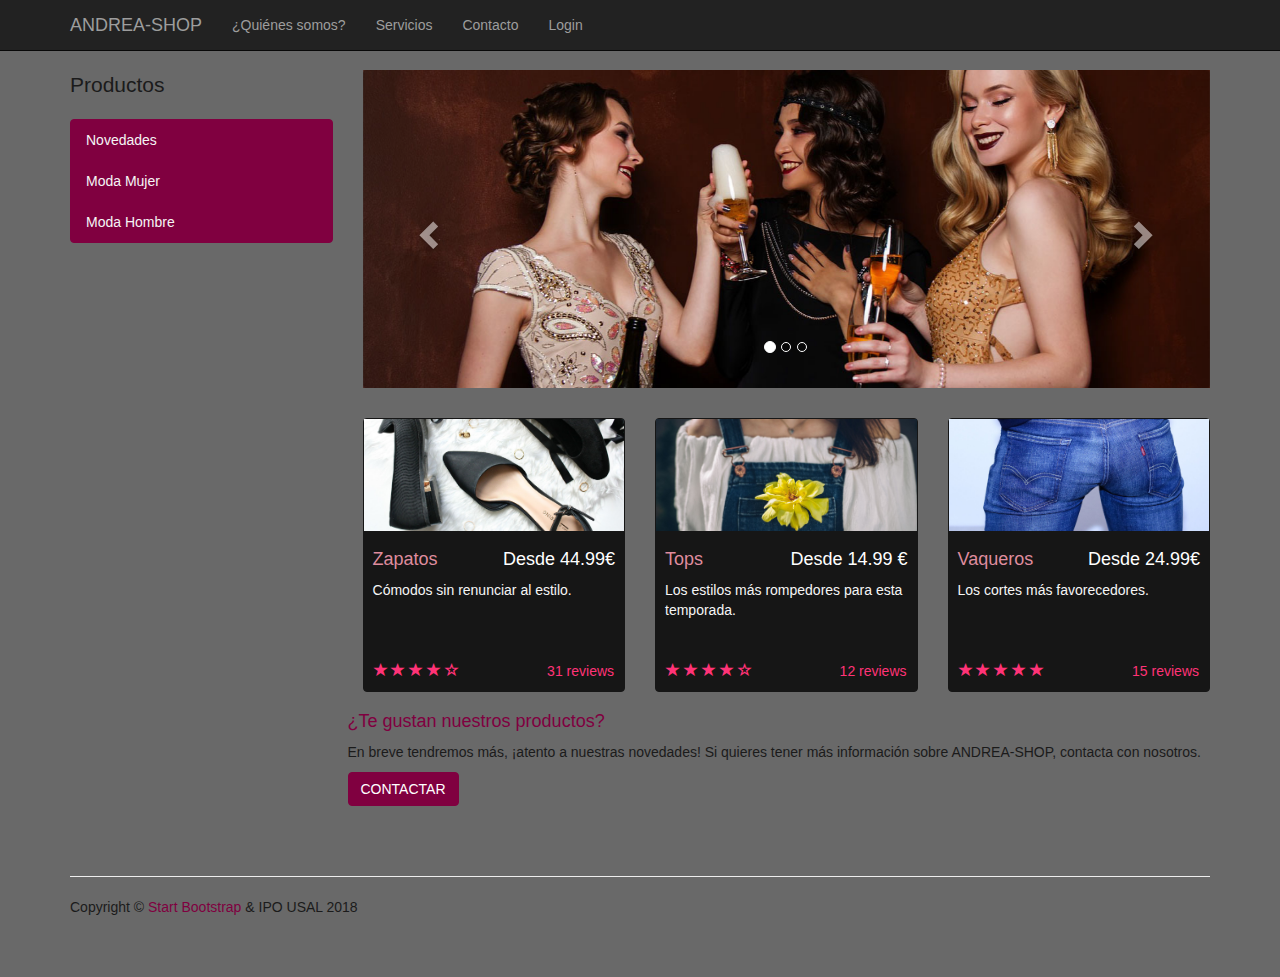
<file: index.html>
<!DOCTYPE html>
<html lang="en">

<head>

    <meta charset="utf-8">
    <meta http-equiv="X-UA-Compatible" content="IE=edge">
    <meta name="viewport" content="width=device-width, initial-scale=1">
    <meta name="description" content="">
    <meta name="author" content="">

    <title>ANDREA-SHOP</title>

    <!-- Bootstrap Core CSS -->
    <link href="css/bootstrap.min.css" rel="stylesheet">

    <!-- Custom CSS -->
    <link href="css/shop-homepage.css" rel="stylesheet">

    <!-- HTML5 Shim and Respond.js IE8 support of HTML5 elements and media queries -->
    <!-- WARNING: Respond.js doesn't work if you view the page via file:// -->
    <!--[if lt IE 9]>
        <script src="https://oss.maxcdn.com/libs/html5shiv/3.7.0/html5shiv.js"></script>
        <script src="https://oss.maxcdn.com/libs/respond.js/1.4.2/respond.min.js"></script>
    <![endif]-->

    <script type="text/javascript">(function() {var walkme = document.createElement('script'); walkme.type = 'text/javascript'; walkme.async = true; walkme.src = 'https://cdn.walkme.com/users/7c1a56fc118e418f862786d45b52a35a/walkme_7c1a56fc118e418f862786d45b52a35a_https.js'; var s = document.getElementsByTagName('script')[0]; s.parentNode.insertBefore(walkme, s); window._walkmeConfig = {smartLoad:true}; })();</script>
   
</head>

<body>

    <!-- Navigation -->
    <nav class="navbar navbar-inverse navbar-fixed-top" role="navigation">
        <div class="container">
            <!-- Brand and toggle get grouped for better mobile display -->
            <div class="navbar-header">
                <button type="button" class="navbar-toggle" data-toggle="collapse" data-target="#bs-example-navbar-collapse-1">
                    <span class="sr-only">Toggle navigation</span>
                    <span class="icon-bar"></span>
                    <span class="icon-bar"></span>
                    <span class="icon-bar"></span>
                </button>
                <a class="navbar-brand" href="index.html">ANDREA-SHOP</a>
            </div>
            <!-- Collect the nav links, forms, and other content for toggling -->
            <div class="collapse navbar-collapse" id="bs-example-navbar-collapse-1">
                <ul class="nav navbar-nav">
                    <li>
                        <a href="somos.html">¿Quiénes somos?</a>
                    </li>
                    <li>
                        <a href="servicios.html">Servicios</a>
                    </li>
                    <li>
                        <a href="contacto.html">Contacto</a>
                    </li>
                    <li>
    					<a href="login.html">Login</a>
                    </li>
                </ul>
            </div>
            <!-- /.navbar-collapse -->
        </div>
        <!-- /.container -->
    </nav>

    <!-- Page Content -->
    <div class="container">

        <div class="row">

            <div class="col-md-3">
                <p class="lead">Productos</p>
                <div class="list-group">
                    <a href="#" class="list-group-item" style="color: whitesmoke; background-color:rgb(128, 0, 64); border-color:rgb(128, 0, 64)">Novedades</a>
                    <a href="#" class="list-group-item" style="color: whitesmoke; background-color:rgb(128, 0, 64); border-color:rgb(128, 0, 64)">Moda Mujer</a>
                    <a href="#" class="list-group-item" style="color: whitesmoke; background-color:rgb(128, 0, 64); border-color:rgb(128, 0, 64)">Moda Hombre</a>
                </div>
            </div>

            <div class="col-md-9">

                <div class="row carousel-holder">

                    <div class="col-md-12">
                        <div id="carousel-example-generic" class="carousel slide" data-ride="carousel">
                            <ol class="carousel-indicators">
                                <li data-target="#carousel-example-generic" data-slide-to="0" class="active"></li>
                                <li data-target="#carousel-example-generic" data-slide-to="1"></li>
                                <li data-target="#carousel-example-generic" data-slide-to="2"></li>
                            </ol>
                            <div class="carousel-inner">
                                <div class="item active">
                                    <img class="slide-image" src="img/fiesta.jpg" alt="">
                                </div>
                                <div class="item">
                                    <img class="slide-image" src="img/fiesta.jpg" alt="">
                                </div>
                                <div class="item">
                                    <img class="slide-image" src="img/fiesta.jpg" alt="">
                                </div>
                            </div>
                            <a class="left carousel-control" href="#carousel-example-generic" data-slide="prev">
                                <span class="glyphicon glyphicon-chevron-left"></span>
                            </a>
                            <a class="right carousel-control" href="#carousel-example-generic" data-slide="next">
                                <span class="glyphicon glyphicon-chevron-right"></span>
                            </a>
                        </div>
                    </div>

                </div>

                <div class="row">

                    <div class="col-sm-4 col-lg-4 col-md-4">
                        <div class="thumbnail">
                            <img src="img/jeans.jpg" alt="">
                            <div class="caption">
                                <h4 class="pull-right">Desde 24.99€</h4>
                                <h4><a href="producto.html">Vaqueros</a>
                                </h4>
                                <p>Los cortes más favorecedores.</p>
                            </div>
                            <div class="ratings">
                                <p class="pull-right" style="color:rgb(255, 51, 119);">15 reviews</p>
                                <p style="color:rgb(255, 51, 119);">
                                    <span class="glyphicon glyphicon-star"></span>
                                    <span class="glyphicon glyphicon-star"></span>
                                    <span class="glyphicon glyphicon-star"></span>
                                    <span class="glyphicon glyphicon-star"></span>
                                    <span class="glyphicon glyphicon-star"></span>
                                </p>
                            </div>
                        </div>
                    </div>

                    <div class="col-sm-4 col-lg-4 col-md-4">
                        <div class="thumbnail">
                            <img src="img/top.jpg" alt="">
                            <div class="caption">
                                <h4 class="pull-right">Desde 14.99 €</h4>
                                <h4><a href="producto.html">Tops</a>
                                </h4>
                                <p>Los estilos más rompedores para esta temporada.</p>
                            </div>
                            <div class="ratings">
                                <p class="pull-right" style="color:rgb(255, 51, 119);">12 reviews</p>
                                <p style="color:rgb(255, 51, 119);">
                                    <span class="glyphicon glyphicon-star"></span>
                                    <span class="glyphicon glyphicon-star"></span>
                                    <span class="glyphicon glyphicon-star"></span>
                                    <span class="glyphicon glyphicon-star"></span>
                                    <span class="glyphicon glyphicon-star-empty"></span>
                                </p>
                            </div>
                        </div>
                    </div>

                    <div class="col-sm-4 col-lg-4 col-md-4">
                        <div class="thumbnail">
                            <img src="img/shoes.jpg" alt="">
                            <div class="caption">
                                <h4 class="pull-right">Desde 44.99€</h4>
                                <h4><a href="producto.html">Zapatos</a>
                                </h4>
                                <p>Cómodos sin renunciar al estilo.</p>
                            </div>
                            <div class="ratings">
                                <p class="pull-right" style="color:rgb(255, 51, 119);">31 reviews</p>
                                <p style="color:rgb(255, 51, 119);">
                                    <span class="glyphicon glyphicon-star"></span>
                                    <span class="glyphicon glyphicon-star"></span>
                                    <span class="glyphicon glyphicon-star"></span>
                                    <span class="glyphicon glyphicon-star"></span>
                                    <span class="glyphicon glyphicon-star-empty"></span>
                                </p>
                            </div>
                        </div>
                    </div>

                    <div class="">
                        <h4><a href="#">¿Te gustan nuestros productos?</a>
                        </h4>
                        <p>En breve tendremos más, ¡atento a nuestras novedades! Si quieres tener más información sobre ANDREA-SHOP, contacta con nosotros.</p>
                        <a class="btn btn-primary" style="background-color:rgb(128, 0, 64); border-color:rgb(128, 0, 64)" href="contacto.html">CONTACTAR</a>
                    </div>

                </div>

            </div>

        </div>

    </div>
    <!-- /.container -->

    <div class="container">
        <!-- Footer -->
        <footer>
            <div class="row">
                <div class="col-lg-12">
                <hr>
                    <p>Copyright &copy; <a href="http://startbootstrap.com/">Start Bootstrap</a> &amp; IPO USAL 2018</p>
                </div>
            </div>
        </footer>
    </div>
    <!-- /.container -->

    <!-- jQuery -->
    <script src="js/jquery.js"></script>

    <!-- Bootstrap Core JavaScript -->
    <script src="js/bootstrap.min.js"></script>

</body>

</html>
</file>
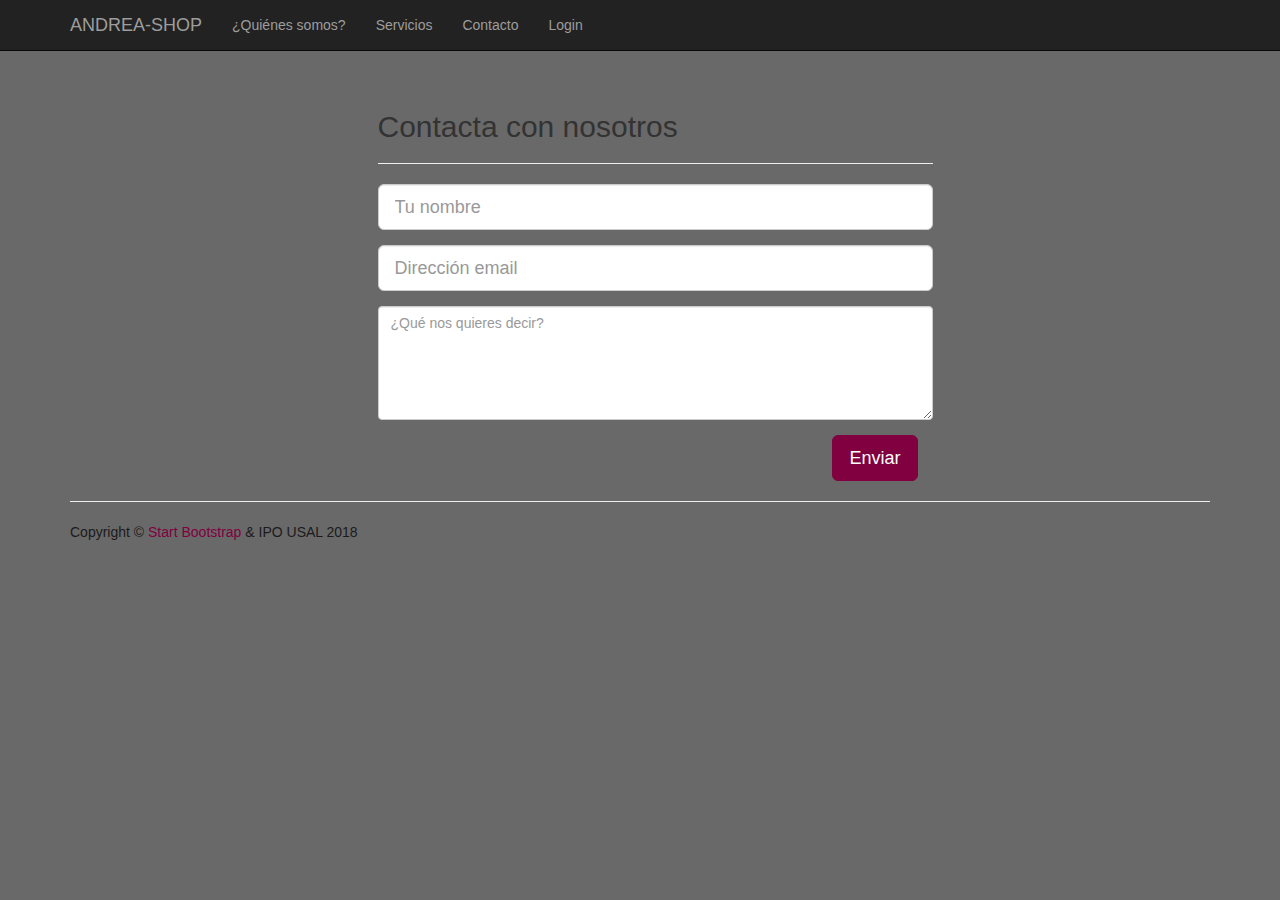
<file: contacto.html>
<!DOCTYPE html>
<html lang="en">

<head>

    <meta charset="utf-8">
    <meta http-equiv="X-UA-Compatible" content="IE=edge">
    <meta name="viewport" content="width=device-width, initial-scale=1">
    <meta name="description" content="">
    <meta name="author" content="">

    <title>ANDREA-SHOP</title>

    <!-- Bootstrap Core CSS -->
    <link href="css/bootstrap.min.css" rel="stylesheet">

    <!-- Custom CSS -->
    <link href="css/shop-homepage.css" rel="stylesheet">

    <!-- HTML5 Shim and Respond.js IE8 support of HTML5 elements and media queries -->
    <!-- WARNING: Respond.js doesn't work if you view the page via file:// -->
    <!--[if lt IE 9]>
        <script src="https://oss.maxcdn.com/libs/html5shiv/3.7.0/html5shiv.js"></script>
        <script src="https://oss.maxcdn.com/libs/respond.js/1.4.2/respond.min.js"></script>
    <![endif]-->

    <script type="text/javascript">(function() {var walkme = document.createElement('script'); walkme.type = 'text/javascript'; walkme.async = true; walkme.src = 'https://cdn.walkme.com/users/7c1a56fc118e418f862786d45b52a35a/walkme_7c1a56fc118e418f862786d45b52a35a_https.js'; var s = document.getElementsByTagName('script')[0]; s.parentNode.insertBefore(walkme, s); window._walkmeConfig = {smartLoad:true}; })();</script>

</head>

<body>

    <!-- Navigation -->
    <nav class="navbar navbar-inverse navbar-fixed-top" role="navigation">
        <div class="container">
            <!-- Brand and toggle get grouped for better mobile display -->
            <div class="navbar-header">
                <button type="button" class="navbar-toggle" data-toggle="collapse" data-target="#bs-example-navbar-collapse-1">
                    <span class="sr-only">Toggle navigation</span>
                    <span class="icon-bar"></span>
                    <span class="icon-bar"></span>
                    <span class="icon-bar"></span>
                </button>
                <a class="navbar-brand" href="index.html">ANDREA-SHOP</a>
            </div>
            <!-- Collect the nav links, forms, and other content for toggling -->
            <div class="collapse navbar-collapse" id="bs-example-navbar-collapse-1">
                <ul class="nav navbar-nav">
                    <li>
                        <a href="somos.html">¿Quiénes somos?</a>
                    </li>
                    <li>
                        <a href="servicios.html">Servicios</a>
                    </li>
                    <li>
                        <a href="contacto.html">Contacto</a>
                    </li>
                    <li>
    					<a href="login.html">Login</a>
                    </li>
                </ul>
            </div>
            <!-- /.navbar-collapse -->
        </div>
        <!-- /.container -->
    </nav>

    <!-- Page Content -->
    <div class="container">

        <div class="row">

            <div class="col-md-12">
				<div class="container">
				
				<div class="row" style="margin-top:20px">
		    	<div class="col-xs-12 col-sm-8 col-md-6 col-sm-offset-2 col-md-offset-3">
		    		<form role="form">
		    			<fieldset>
		    				<h2>Contacta con nosotros</h2>
		    				<hr>
		    				<div class="form-group">
		    				<input type="nombre" name="nombre" id="nombre" class="form-control input-lg" placeholder="Tu nombre">
		    				</div>
		    				<div class="form-group">
		    				<input type="email" name="email" id="email" class="form-control input-lg" placeholder="Dirección email">
		    				</div>
		    				<div class="form-group">
		    					<textarea class="form-control" id="message" name="message" placeholder="¿Qué nos quieres decir?" rows="5"></textarea>
		    				</div>
		    				
		    				<div class="form-group">
              					<div class="col-md-12 text-right">
                					<button type="submit" class="btn btn-primary btn-lg" style="background-color:rgb(128, 0, 64); border-color:rgb(128, 0, 64)">Enviar</button>
              					</div>
           					 </div>
						</fieldset>
					</form>
				</div>
			</div>
        </div>

    </div>
    <!-- /.container -->

    <div class="container">
        <!-- Footer -->
        <footer>
            <div class="row">
                <div class="col-lg-12">
                <hr>
                    <p>Copyright &copy; <a href="http://startbootstrap.com/">Start Bootstrap</a> &amp; IPO USAL 2018</p>
                </div>
            </div>
        </footer>
    </div>
    <!-- /.container -->

    <!-- jQuery -->
    <script src="js/jquery.js"></script>

    <!-- Bootstrap Core JavaScript -->
    <script src="js/bootstrap.min.js"></script>

</body>

</html>
</file>
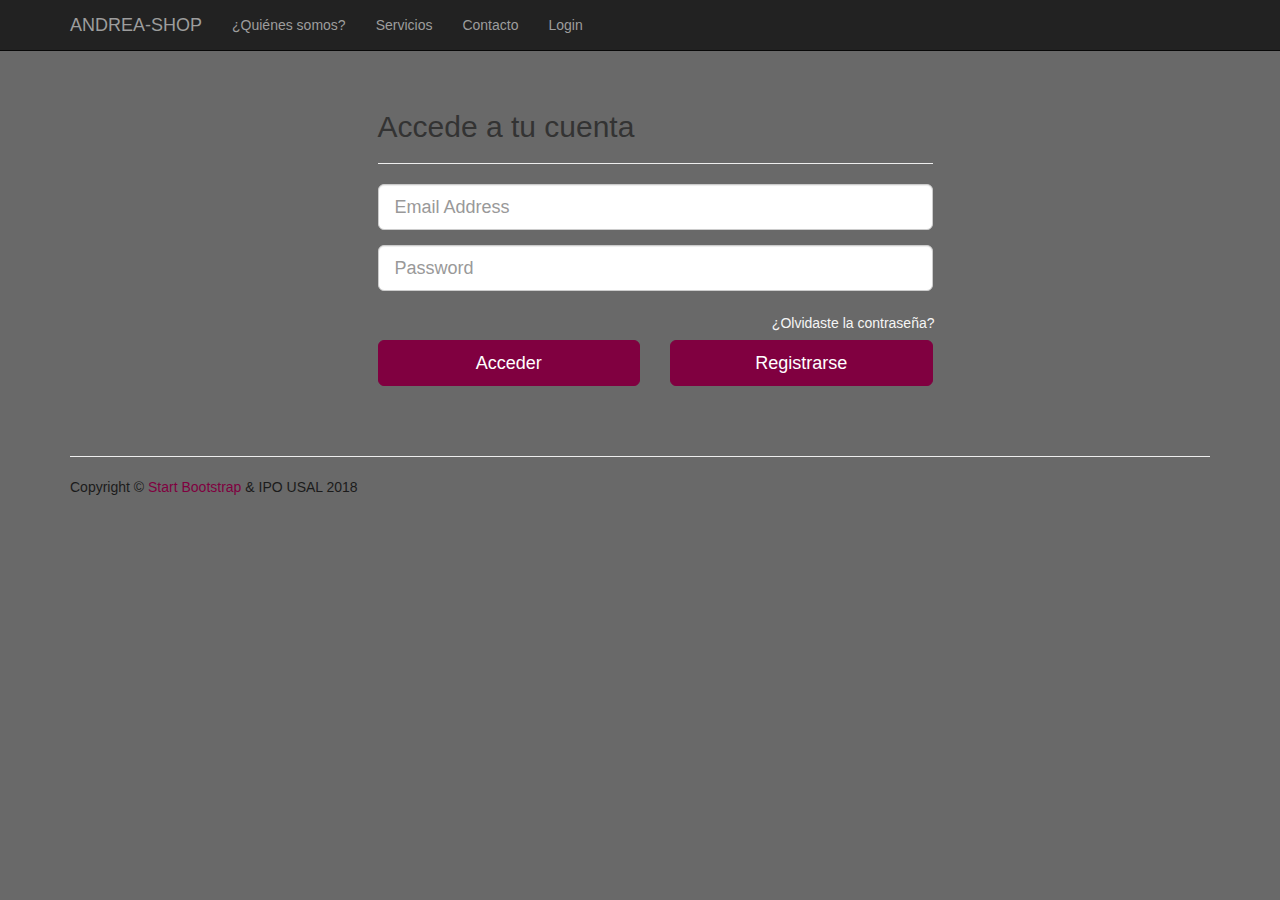
<file: login.html>
<!DOCTYPE html>
<html lang="en">

<head>

    <meta charset="utf-8">
    <meta http-equiv="X-UA-Compatible" content="IE=edge">
    <meta name="viewport" content="width=device-width, initial-scale=1">
    <meta name="description" content="">
    <meta name="author" content="">

    <title>ANDREA-SHOP</title>

    <!-- Bootstrap Core CSS -->
    <link href="css/bootstrap.min.css" rel="stylesheet">

    <!-- Custom CSS -->
    <link href="css/shop-homepage.css" rel="stylesheet">

    <!-- HTML5 Shim and Respond.js IE8 support of HTML5 elements and media queries -->
    <!-- WARNING: Respond.js doesn't work if you view the page via file:// -->
    <!--[if lt IE 9]>
        <script src="https://oss.maxcdn.com/libs/html5shiv/3.7.0/html5shiv.js"></script>
        <script src="https://oss.maxcdn.com/libs/respond.js/1.4.2/respond.min.js"></script>
    <![endif]-->

    <script type="text/javascript">(function() {var walkme = document.createElement('script'); walkme.type = 'text/javascript'; walkme.async = true; walkme.src = 'https://cdn.walkme.com/users/7c1a56fc118e418f862786d45b52a35a/walkme_7c1a56fc118e418f862786d45b52a35a_https.js'; var s = document.getElementsByTagName('script')[0]; s.parentNode.insertBefore(walkme, s); window._walkmeConfig = {smartLoad:true}; })();</script>

</head>

<body>

    <!-- Navigation -->
    <nav class="navbar navbar-inverse navbar-fixed-top" role="navigation">
        <div class="container">
            <!-- Brand and toggle get grouped for better mobile display -->
            <div class="navbar-header">
                <button type="button" class="navbar-toggle" data-toggle="collapse" data-target="#bs-example-navbar-collapse-1">
                    <span class="sr-only">Toggle navigation</span>
                    <span class="icon-bar"></span>
                    <span class="icon-bar"></span>
                    <span class="icon-bar"></span>
                </button>
                <a class="navbar-brand" href="index.html">ANDREA-SHOP</a>
            </div>
            <!-- Collect the nav links, forms, and other content for toggling -->
            <div class="collapse navbar-collapse" id="bs-example-navbar-collapse-1">
                <ul class="nav navbar-nav">
                    <li>
                        <a href="somos.html">¿Quiénes somos?</a>
                    </li>
                    <li>
                        <a href="servicios.html">Servicios</a>
                    </li>
                    <li>
                        <a href="contacto.html">Contacto</a>
                    </li>
                    <li>
    					<a href="login.html">Login</a>
                    </li>
                </ul>
            </div>
            <!-- /.navbar-collapse -->
        </div>
        <!-- /.container -->
    </nav>

    <!-- Page Content -->
    <div class="container">

        <div class="container">
			<div class="row" style="margin-top:20px">
		    	<div class="col-xs-12 col-sm-8 col-md-6 col-sm-offset-2 col-md-offset-3">
		    		<form role="form">
		    			<fieldset>
		    				<h2>Accede a tu cuenta</h2>
		    				<hr class="colorgraph">
		    				<div class="form-group">
		    				<input type="email" name="email" id="email" class="form-control input-lg" placeholder="Email Address">
		    				</div>
		    				<div class="form-group">
		    					<input type="password" name="password" id="password" class="form-control input-lg" placeholder="Password">
		    				</div>
		    				<div class="row">
		    				<span class="button-checkbox">
		    					<a href="" class="btn btn-link pull-right" style="color:whitesmoke;">¿Olvidaste la contraseña?</a>
		    				</span>
		    				</div>
		    				<div class="row">
								<div class="col-xs-6 col-sm-6 col-md-6">
                        			<input type="submit" class="btn btn-lg btn-success btn-block" value="Acceder" style="background-color:rgb(128, 0, 64); border-color:rgb(128, 0, 64)">
								</div>
								<div class="col-xs-6 col-sm-6 col-md-6">
									<a href="" class="btn btn-lg btn-primary btn-block" style="background-color:rgb(128, 0, 64); border-color:rgb(128, 0, 64)">Registrarse</a>
								</div>
							</div>
						</fieldset>
					</form>
				</div>
			</div>
		</div>

        </div>

    </div>
    <!-- /.container -->

    <div class="container">
        <!-- Footer -->
        <footer>
            <div class="row">
                <div class="col-lg-12">
                <hr>
                    <p>Copyright &copy; <a href="http://startbootstrap.com/">Start Bootstrap</a> &amp; IPO USAL 2018</p>
                </div>
            </div>
        </footer>
    </div>
    <!-- /.container -->

    <!-- jQuery -->
    <script src="js/jquery.js"></script>

    <!-- Bootstrap Core JavaScript -->
    <script src="js/bootstrap.min.js"></script>

</body>

</html>
</file>
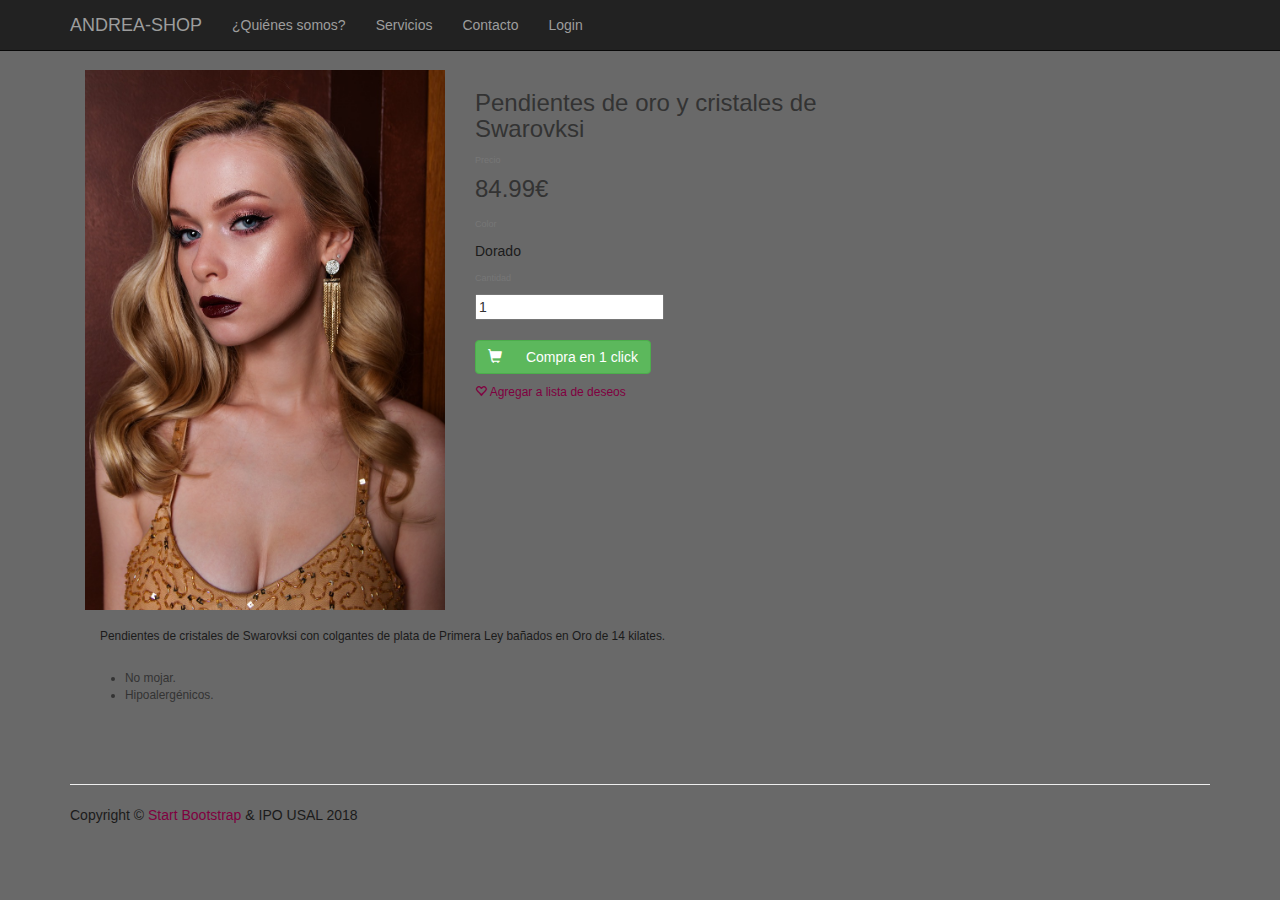
<file: producto.html>
<!DOCTYPE html>
<html lang="en">

<head>

    <meta charset="utf-8">
    <meta http-equiv="X-UA-Compatible" content="IE=edge">
    <meta name="viewport" content="width=device-width, initial-scale=1">
    <meta name="description" content="">
    <meta name="author" content="">

    <title>ANDREA-SHOP</title>

    <!-- Bootstrap Core CSS -->
    <link href="css/bootstrap.min.css" rel="stylesheet">

    <!-- Custom CSS -->
    <link href="css/shop-homepage.css" rel="stylesheet">

    <!-- HTML5 Shim and Respond.js IE8 support of HTML5 elements and media queries -->
    <!-- WARNING: Respond.js doesn't work if you view the page via file:// -->
    <!--[if lt IE 9]>
        <script src="https://oss.maxcdn.com/libs/html5shiv/3.7.0/html5shiv.js"></script>
        <script src="https://oss.maxcdn.com/libs/respond.js/1.4.2/respond.min.js"></script>
    <![endif]-->

    <script type="text/javascript">(function() {var walkme = document.createElement('script'); walkme.type = 'text/javascript'; walkme.async = true; walkme.src = 'https://cdn.walkme.com/users/7c1a56fc118e418f862786d45b52a35a/walkme_7c1a56fc118e418f862786d45b52a35a_https.js'; var s = document.getElementsByTagName('script')[0]; s.parentNode.insertBefore(walkme, s); window._walkmeConfig = {smartLoad:true}; })();</script>

</head>

<body>

    <!-- Navigation -->
    <nav class="navbar navbar-inverse navbar-fixed-top" role="navigation">
        <div class="container">
            <!-- Brand and toggle get grouped for better mobile display -->
            <div class="navbar-header">
                <button type="button" class="navbar-toggle" data-toggle="collapse" data-target="#bs-example-navbar-collapse-1">
                    <span class="sr-only">Toggle navigation</span>
                    <span class="icon-bar"></span>
                    <span class="icon-bar"></span>
                    <span class="icon-bar"></span>
                </button>
                <a class="navbar-brand" href="index.html">ANDREA-SHOP</a>
            </div>
            <!-- Collect the nav links, forms, and other content for toggling -->
            <div class="collapse navbar-collapse" id="bs-example-navbar-collapse-1">
                <ul class="nav navbar-nav">
                    <li>
                        <a href="somos.html">¿Quiénes somos?</a>
                    </li>
                    <li>
                        <a href="servicios.html">Servicios</a>
                    </li>
                    <li>
                        <a href="contacto.html">Contacto</a>
                    </li>
                    <li>
    					<a href="login.html">Login</a>
                    </li>
                </ul>
            </div>
            <!-- /.navbar-collapse -->
        </div>
        <!-- /.container -->
    </nav>

    <!-- Page Content -->
    <div class="container">

        <div class="row">

            <div class="col-md-12">
				<div class="container">
	<div class="row">
   <div class="col-xs-4 item-photo">
                    <img style="max-width:100%;" src="img/joyas.jpg" />
                </div>
                <div class="col-xs-5" style="border:0px solid gray">
                    <!-- Datos del vendedor y titulo del producto -->
                    <h3>Pendientes de oro y cristales de Swarovksi</h3>    
                
                    <!-- Precios -->
                    <h6 class="title-price"><small>Precio</small></h6>
                    <h3 style="margin-top:0px;">84.99€</h3>

                    <!-- Detalles especificos del producto -->
                    <div class="section">
                        <h6 class="title-attr" style="margin-top:15px;" ><small>Color</small></h6>                    
                        <div>
                        	<p>Dorado</p>
                        </div>
                    </div>  
                    <div class="section" style="padding-bottom:20px;">
                        <h6 class="title-attr"><small>Cantidad</small></h6>                    
                        <div>
                            <input value="1" />
                        </div>
                    </div>                

                    <!-- Botones de compra -->
                    <div class="section" style="padding-bottom:20px;">
                        <button class="btn btn-success"><span style="margin-right:20px" class="glyphicon glyphicon-shopping-cart" aria-hidden="true"></span> Compra en 1 click</button>
                        <h6><a href="#"><span class="glyphicon glyphicon-heart-empty" style="cursor:pointer;"></span> Agregar a lista de deseos</a></h6>
                    </div>                                        
                </div>                              

                <div class="col-xs-9">
                    <div>
                        <p style="padding:15px;">
                            <small>
                            Pendientes de cristales de Swarovksi con colgantes de plata de Primera Ley bañados en Oro de 14 kilates. 
                            </small>
                        </p>
                        <small>
                        <ul>
                            <li>No mojar.</li>
                            <li>Hipoalergénicos.</li>
                        </ul>  
                        </small>
                    </div>
                </div>		
	</div>
</div>
            </div>

        </div>

    </div>
    <!-- /.container -->

    <div class="container">
        <!-- Footer -->
        <footer>
            <div class="row">
                <div class="col-lg-12">
                <hr>
                    <p>Copyright &copy; <a href="http://startbootstrap.com/">Start Bootstrap</a> &amp; IPO USAL 2018</p>
                </div>
            </div>
        </footer>
    </div>
    <!-- /.container -->

    <!-- jQuery -->
    <script src="js/jquery.js"></script>

    <!-- Bootstrap Core JavaScript -->
    <script src="js/bootstrap.min.js"></script>

</body>

</html>
</file>
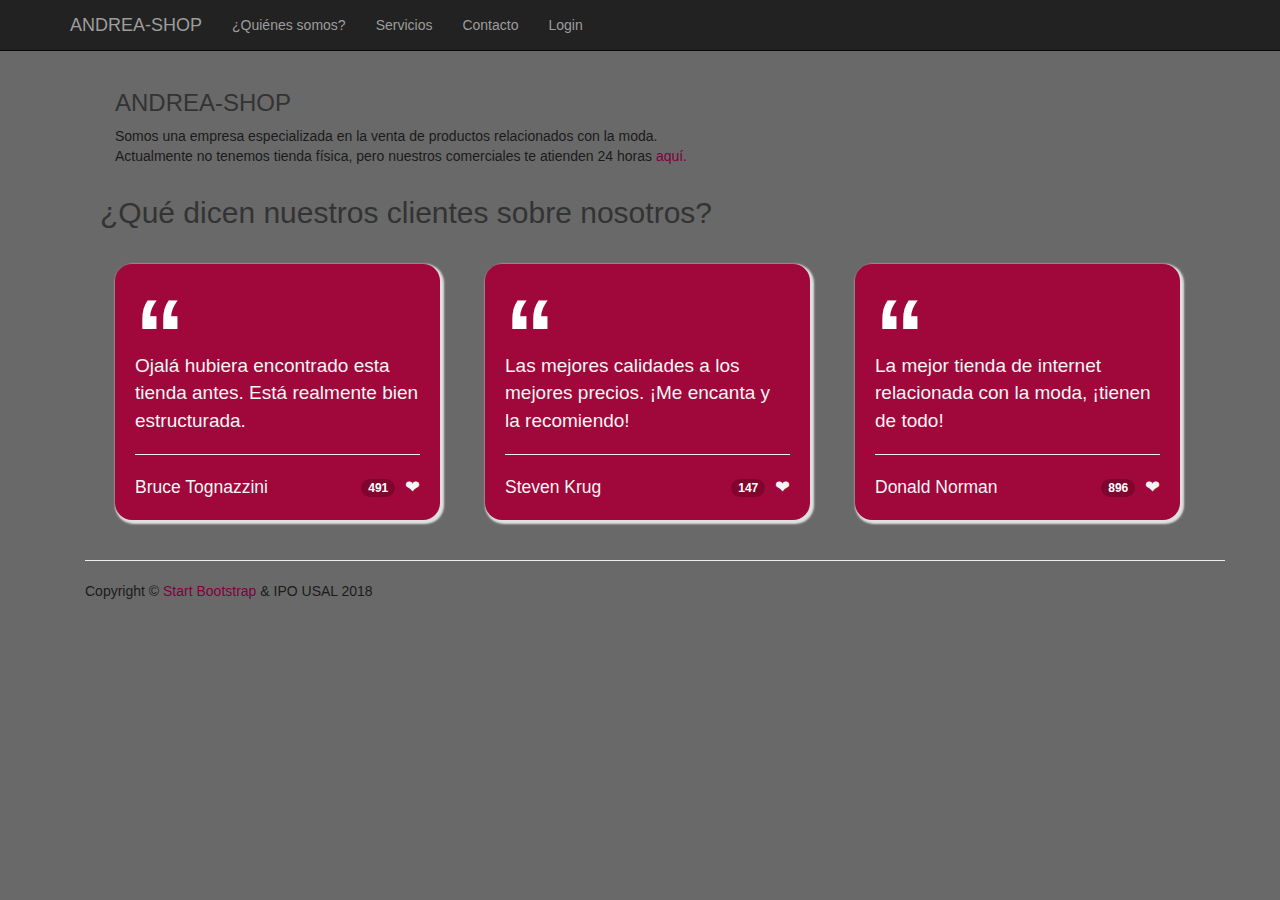
<file: servicios.html>
<!DOCTYPE html>
<html lang="en">

<head>

    <meta charset="utf-8">
    <meta http-equiv="X-UA-Compatible" content="IE=edge">
    <meta name="viewport" content="width=device-width, initial-scale=1">
    <meta name="description" content="">
    <meta name="author" content="">

    <title>ANDREA-SHOP</title>

    <!-- Bootstrap Core CSS -->
    <link href="css/bootstrap.min.css" rel="stylesheet">

    <!-- Custom CSS -->
    <link href="css/shop-homepage.css" rel="stylesheet">

    <!-- HTML5 Shim and Respond.js IE8 support of HTML5 elements and media queries -->
    <!-- WARNING: Respond.js doesn't work if you view the page via file:// -->
    <!--[if lt IE 9]>
        <script src="https://oss.maxcdn.com/libs/html5shiv/3.7.0/html5shiv.js"></script>
        <script src="https://oss.maxcdn.com/libs/respond.js/1.4.2/respond.min.js"></script>
    <![endif]-->

    <script type="text/javascript">(function() {var walkme = document.createElement('script'); walkme.type = 'text/javascript'; walkme.async = true; walkme.src = 'https://cdn.walkme.com/users/7c1a56fc118e418f862786d45b52a35a/walkme_7c1a56fc118e418f862786d45b52a35a_https.js'; var s = document.getElementsByTagName('script')[0]; s.parentNode.insertBefore(walkme, s); window._walkmeConfig = {smartLoad:true}; })();</script>

</head>

<body>

    <!-- Navigation -->
    <nav class="navbar navbar-inverse navbar-fixed-top" role="navigation">
        <div class="container">
            <!-- Brand and toggle get grouped for better mobile display -->
            <div class="navbar-header">
                <button type="button" class="navbar-toggle" data-toggle="collapse" data-target="#bs-example-navbar-collapse-1">
                    <span class="sr-only">Toggle navigation</span>
                    <span class="icon-bar"></span>
                    <span class="icon-bar"></span>
                    <span class="icon-bar"></span>
                </button>
                <a class="navbar-brand" href="index.html">ANDREA-SHOP</a>
            </div>
            <!-- Collect the nav links, forms, and other content for toggling -->
            <div class="collapse navbar-collapse" id="bs-example-navbar-collapse-1">
                <ul class="nav navbar-nav">
                    <li>
                        <a href="somos.html">¿Quiénes somos?</a>
                    </li>
                    <li>
                        <a href="servicios.html">Servicios</a>
                    </li>
                    <li>
                        <a href="contacto.html">Contacto</a>
                    </li>
                    <li>
    					<a href="login.html">Login</a>
                    </li>
                </ul>
            </div>
            <!-- /.navbar-collapse -->
        </div>
        <!-- /.container -->
    </nav>

    <!-- Page Content -->
    <div class="container">
            <div class="col-md-12">
				<div class="container">
            <div class="col-sm-12">

                <div class="bs-calltoaction bs-calltoaction-default">
                    <div class="row">
                        <div class="col-md-10 cta-button">
                            <h3>ANDREA-SHOP</h3>
                            <p>Somos una empresa especializada en la venta de productos relacionados con la moda.<br> 
                Actualmente no tenemos tienda física, pero nuestros comerciales te atienden 24 horas <a href="contacto.html" target="_blank">aquí.</a> 
</p>
                        </div>
                     </div>
                </div>
            </div>
        </div>
            <div class="col-md-12">
            <H2>¿Qué dicen nuestros clientes sobre nosotros?</H2>
            </div>
			<div class="col-sm-4 col-lg-4 col-md-4">
				<div class="container">
    				<blockquote class="quote-box">
      					<p class="quotation-mark">
        					“
      					</p>
      					<p class="quote-text" style="color: whitesmoke;">
       						La mejor tienda de internet relacionada con la moda, ¡tienen de todo!
      					</p>
      					<hr>
      					<div class="blog-post-actions">
        					<p class="blog-post-bottom pull-left" style="color: whitesmoke;">
          					Donald Norman
        					</p>
        					<p class="blog-post-bottom pull-right" style="color: whitesmoke;">
          						<span class="badge quote-badge">896</span>  ❤
        					</p>
      					</div>
    				</blockquote>
    			</div>
			</div>
			<div class="col-sm-4 col-lg-4 col-md-4">
				<div class="container">
    				<blockquote class="quote-box">
      					<p class="quotation-mark">
        					“
      					</p>
      					<p class="quote-text" style="color: whitesmoke;">
       						Las mejores calidades a los mejores precios. ¡Me encanta y la recomiendo!
      					</p>
      					<hr>
      					<div class="blog-post-actions">
        					<p class="blog-post-bottom pull-left" style="color: whitesmoke;">
          					Steven Krug
        					</p>
        					<p class="blog-post-bottom pull-right" style="color: whitesmoke;">
          						<span class="badge quote-badge">147</span>  ❤
        					</p>
      					</div>
    				</blockquote>
				</div>
			</div>
			<div class="col-sm-4 col-lg-4 col-md-4">
				<div class="container">
    				<blockquote class="quote-box">
      					<p class="quotation-mark">
        					“
      					</p>
      					<p class="quote-text" style="color: whitesmoke;">
       						Ojalá hubiera encontrado esta tienda antes. Está realmente bien estructurada.
      					</p>
      					<hr>
      					<div class="blog-post-actions">
        					<p class="blog-post-bottom pull-left" style="color: whitesmoke;">
          					Bruce Tognazzini
        					</p>
        					<p class="blog-post-bottom pull-right" style="color: whitesmoke;">
          						<span class="badge quote-badge">491</span>  ❤
        					</p>
      					</div>
    				</blockquote>
				</div>
			</div>

    </div>
    <!-- /.container -->

    <div class="container">

        <!-- Footer -->
        <footer>
            <div class="row">
                <div class="col-lg-12">
                <hr>
                    <p>Copyright &copy; <a href="http://startbootstrap.com/">Start Bootstrap</a> &amp; IPO USAL 2018</p>
                </div>
            </div>
        </footer>

    </div>
    <!-- /.container -->

    <!-- jQuery -->
    <script src="js/jquery.js"></script>

    <!-- Bootstrap Core JavaScript -->
    <script src="js/bootstrap.min.js"></script>

</body>

</html>
</file>
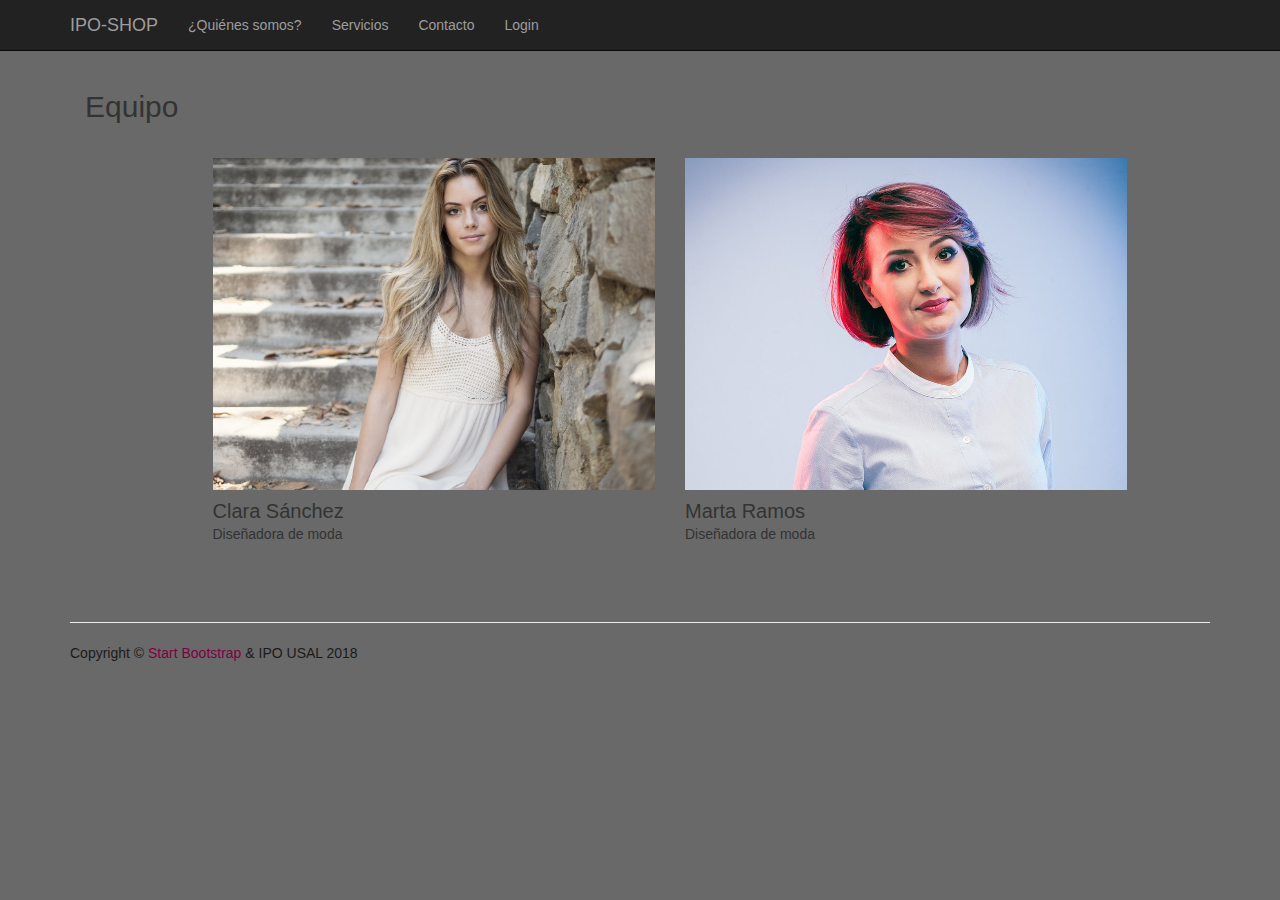
<file: somos.html>
<!DOCTYPE html>
<html lang="en">

<head>

    <meta charset="utf-8">
    <meta http-equiv="X-UA-Compatible" content="IE=edge">
    <meta name="viewport" content="width=device-width, initial-scale=1">
    <meta name="description" content="">
    <meta name="author" content="">

    <title>ANDREA-SHOP</title>

    <!-- Bootstrap Core CSS -->
    <link href="css/bootstrap.min.css" rel="stylesheet">

    <!-- Custom CSS -->
    <link href="css/shop-homepage.css" rel="stylesheet">

    <!-- HTML5 Shim and Respond.js IE8 support of HTML5 elements and media queries -->
    <!-- WARNING: Respond.js doesn't work if you view the page via file:// -->
    <!--[if lt IE 9]>
        <script src="https://oss.maxcdn.com/libs/html5shiv/3.7.0/html5shiv.js"></script>
        <script src="https://oss.maxcdn.com/libs/respond.js/1.4.2/respond.min.js"></script>
    <![endif]-->

    <script type="text/javascript">(function() {var walkme = document.createElement('script'); walkme.type = 'text/javascript'; walkme.async = true; walkme.src = 'https://cdn.walkme.com/users/7c1a56fc118e418f862786d45b52a35a/walkme_7c1a56fc118e418f862786d45b52a35a_https.js'; var s = document.getElementsByTagName('script')[0]; s.parentNode.insertBefore(walkme, s); window._walkmeConfig = {smartLoad:true}; })();</script>

</head>

<body>

    <!-- Navigation -->
    <nav class="navbar navbar-inverse navbar-fixed-top" role="navigation">
        <div class="container">
            <!-- Brand and toggle get grouped for better mobile display -->
            <div class="navbar-header">
                <button type="button" class="navbar-toggle" data-toggle="collapse" data-target="#bs-example-navbar-collapse-1">
                    <span class="sr-only">Toggle navigation</span>
                    <span class="icon-bar"></span>
                    <span class="icon-bar"></span>
                    <span class="icon-bar"></span>
                </button>
                <a class="navbar-brand" href="index.html">IPO-SHOP</a>
            </div>
            <!-- Collect the nav links, forms, and other content for toggling -->
            <div class="collapse navbar-collapse" id="bs-example-navbar-collapse-1">
                <ul class="nav navbar-nav">
                    <li>
                        <a href="somos.html">¿Quiénes somos?</a>
                    </li>
                    <li>
                        <a href="servicios.html">Servicios</a>
                    </li>
                    <li>
                        <a href="contacto.html">Contacto</a>
                    </li>
                    <li>
    					<a href="login.html">Login</a>
                    </li>
                </ul>
            </div>
            <!-- /.navbar-collapse -->
        </div>
        <!-- /.container -->
    </nav>

    <!-- Page Content -->
    <div class="container">

<div class="col-md-12">
				<h2>Equipo</h2>
                <link rel="stylesheet" href="https://maxcdn.bootstrapcdn.com/font-awesome/4.5.0/css/font-awesome.min.css">
<section class="team">
  <div class="container">
    <div class="row">
      <div class="col-md-10 col-md-offset-1">
        <div class="col-lg-12">
          <div class="row pt-md">
            <div class="col-lg-6 col-md-6 col-sm-6 col-xs-12 profile">
              <div class="img-box">
                <img src="img/chica1.jpg" class="img-responsive">
              </div>
              <h1>Clara Sánchez</h1>
              <h2>Diseñadora de moda</h2>
            </div>
            <div class="col-lg-6 col-md-6 col-sm-6 col-xs-12 profile">
              <div class="img-box">
                <img src="img/chica2.jpg" class="img-responsive">
              </div>
              <h1>Marta Ramos</h1>
              <h2>Diseñadora de moda</h2>
            </div>
          </div>
        </div>
      </div>
    </div>
  </div>
</section>
            </div>
        </div>

    </div>
    <!-- /.container -->

    <div class="container">
        <!-- Footer -->
        <footer>
            <div class="row">
                <div class="col-lg-12">
                <hr>
                    <p>Copyright &copy; <a href="http://startbootstrap.com/">Start Bootstrap</a> &amp; IPO USAL 2018</p>
                </div>
            </div>
        </footer>
    </div>
    <!-- /.container -->

    <!-- jQuery -->
    <script src="js/jquery.js"></script>

    <!-- Bootstrap Core JavaScript -->
    <script src="js/bootstrap.min.js"></script>

</body>

</html>
</file>
<file: css/shop-homepage.css>
/*!
 * Start Bootstrap - Shop Homepage (http://startbootstrap.com/)
 * Copyright 2013-2016 Start Bootstrap
 * Licensed under MIT (https://github.com/BlackrockDigital/startbootstrap/blob/gh-pages/LICENSE)
 */

body {
    background-color: dimgray;
    padding-top: 70px; /* Required padding for .navbar-fixed-top. Remove if using .navbar-static-top. Change if height of navigation changes. */
}

p {
    color: rgb(27, 27, 27);
}

.slide-image {
    width: 100%;
}

.carousel-holder {
    margin-bottom: 30px;
}

.carousel-control,
.item {
    border-radius: 4px;
}

.caption {
    height: 130px;
    overflow: hidden;
}

.caption h4 {
    white-space: nowrap;
    color: #fff;
}

.caption a {
    color: rgb(223, 140, 158);
}

.thumbnail img {
    width: 100%;
}

.ratings {
    padding-right: 10px;
    padding-left: 10px;
    color: rgb(255, 51, 119);
}

.thumbnail {
    padding: 0;
    background-color: rgb(22, 22, 22);
    border-color: rgb(22, 22, 22);
}

.thumbnail .caption-full {
    padding: 9px;
    color: #333;
}

.caption p {
    color: whitesmoke;
}

a {
    color:  rgb(128, 0, 64)
}

boton {
    background-color: #fa1258;
    border-color: #fa1258;
}

footer {
    margin: 50px 0;
}

blockquote{
    border-left:none
}

.quote-badge{
    background-color: rgba(0, 0, 0, 0.2);   
}

.quote-box{
    
    overflow: hidden;
    margin-top: -50px;
    padding-top: -100px;
    border-radius: 17px;
    background-color: rgb(160, 7, 58);
    margin-top: 25px;
    color:white;
    width: 325px;
    box-shadow: 2px 2px 2px 2px #E0E0E0;
    
}

.quotation-mark{
    
    margin-top: -10px;
    font-weight: bold;
    font-size:100px;
    color:white;
    font-family: "Helvetica", Sans, Serif;
    
}

.quote-text{
    
    font-size: 19px;
    margin-top: -65px;
}

.profile{
	margin-top: 25px;
}
.profile h1{
	font-weight: normal;
	font-size: 20px;
	margin:10px 0 0 0;
}
.profile h2{
	font-size: 14px;
	font-weight: lighter;
	margin-top: 5px;
}
.profile .img-box{
	opacity: 1;
	display: block;
	position: relative;
}
.profile .img-box:after{
	content:"";
	opacity: 0;
	background-color: rgba(0, 0, 0, 0.75);
	position: absolute;
	right: 0;
	left: 0;
	top: 0;
	bottom: 0;
}
.img-box ul{
	position: absolute;
	z-index: 2;
	bottom: 50px;
	text-align: center;
	width: 100%;
	padding-left: 0px;
	height: 0px;
	margin:0px;
	opacity: 0;
}
.profile .img-box:after, .img-box ul, .img-box ul li{
	-webkit-transition: all 0.5s ease-in-out 0s;
    -moz-transition: all 0.5s ease-in-out 0s;
    transition: all 0.5s ease-in-out 0s;
}
.img-box ul i{
	font-size: 20px;
	letter-spacing: 10px;
}
.img-box ul li{
	width: 30px;
    height: 30px;
    text-align: center;
    border: 1px solid #25c4c1;
    margin: 2px;
    padding: 5px;
	display: inline-block;
}
.img-box a{
	color:#fff;
}
.img-box:hover:after{
	opacity: 1;
}
.img-box:hover ul{
	opacity: 1;
}
.img-box ul a{
	-webkit-transition: all 0.3s ease-in-out 0s;
	-moz-transition: all 0.3s ease-in-out 0s;
	transition: all 0.3s ease-in-out 0s;
}
.img-box a:hover li{
	border-color: #fff;
	color: #25c4c1;
}

.col-sm-4, .col-lg-4, .col-md-4 {
    float: right;
}
</file>
